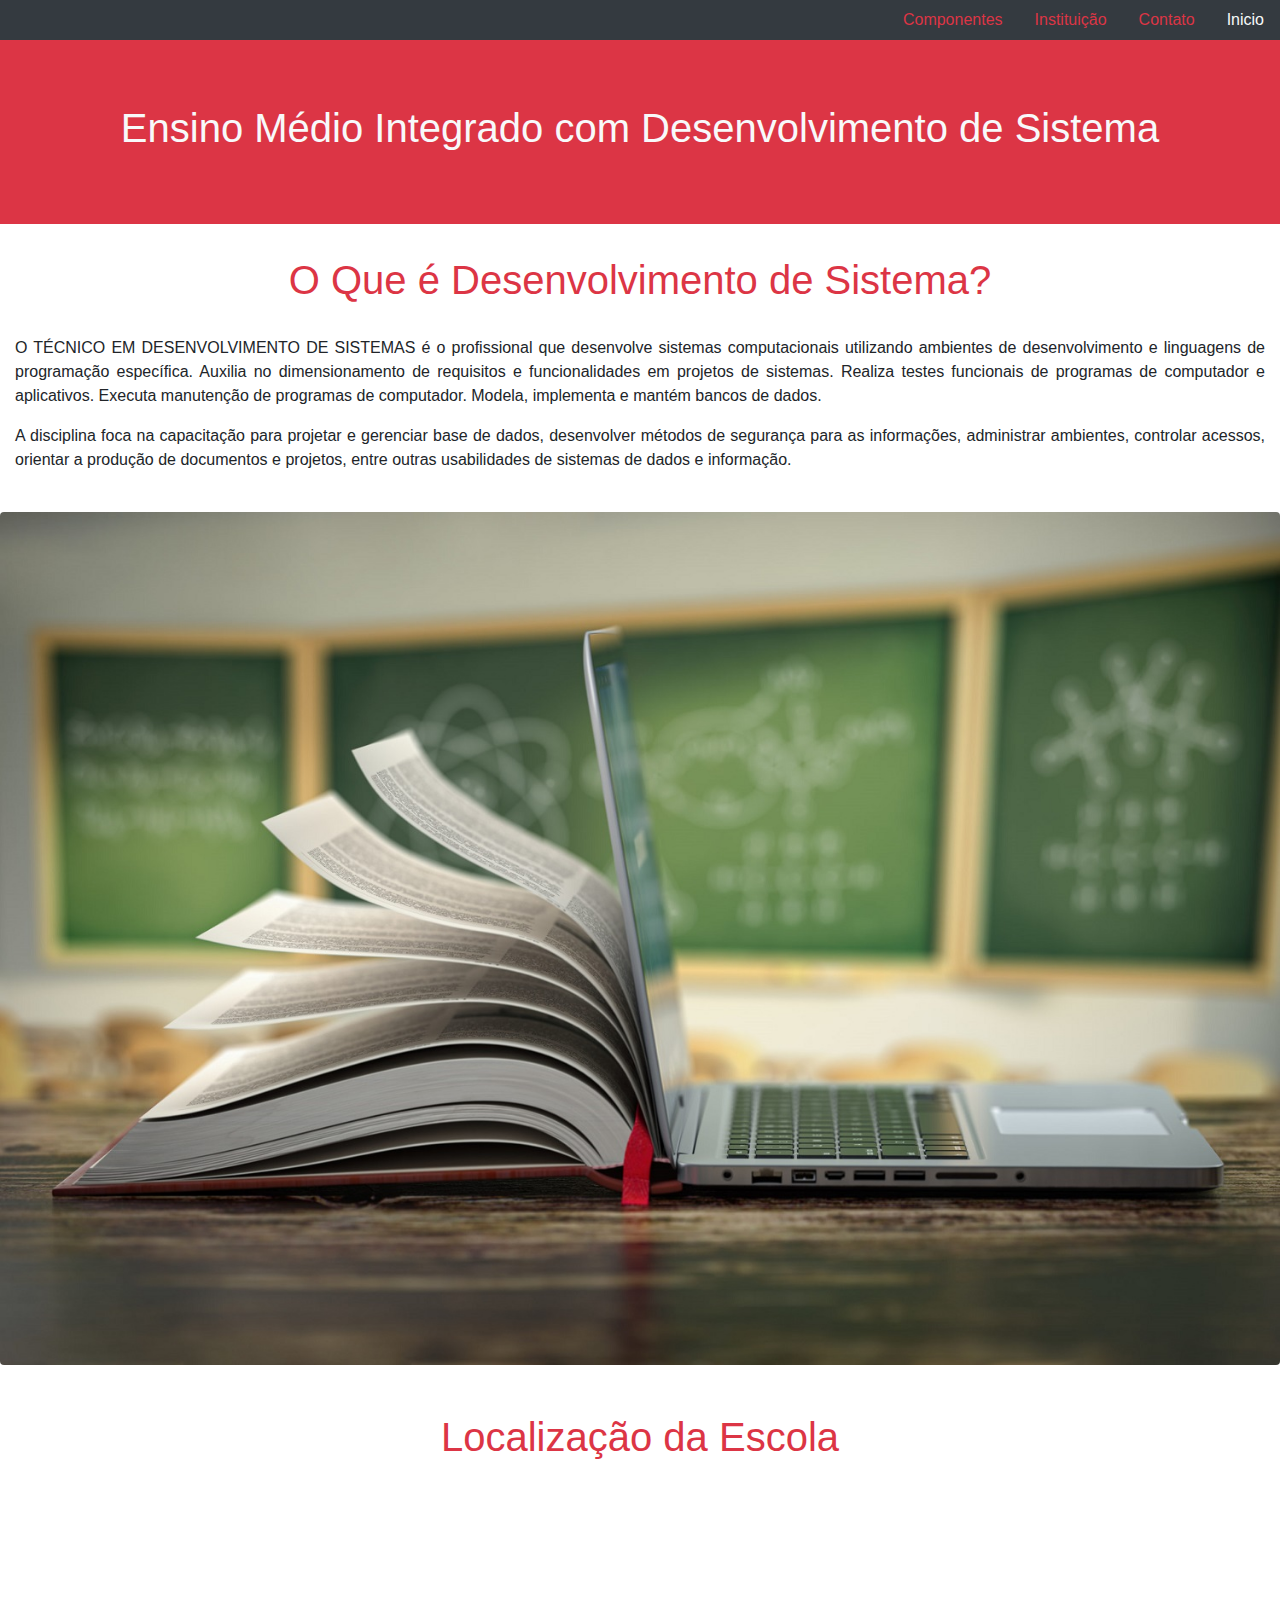
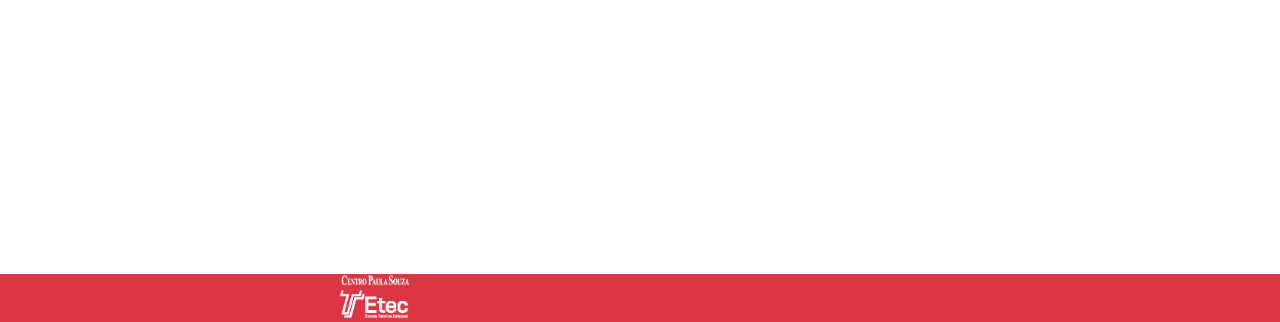
<file: index.html>
<!DOCTYPE html>
<html lang="pt-br">
<head>
    <meta charset="UTF-8">
    <meta http-equiv="X-UA-Compatible" content="IE=edge">
    <meta name="viewport" content="width=device-width, initial-scale=1.0">
    <title>Ensino Médio com DS </title>
    <link rel="stylesheet" href="css/bootstrap.css">
    <link rel="stylesheet" href="css/estilo.css">
</head>
<body>
    
    <ul class="nav justify-content-end bg-dark text-danger">
        <li class="nav-item">
          <a class="link nav-link active text-danger" aria-current="page" href="componentes.html">Componentes</a>
        </li>
        <li class="nav-item">
          <a class="nav-link text-danger" href="instituicao.html">Instituição</a>
        </li>
        <li class="nav-item">
          <a class="nav-link text-danger" href="contato.html">Contato</a>
        </li>
        <li class="nav-item">
          <a class="nav-link disabled text-light">Inicio</a>
        </li>
      </ul>

    <div class="jumbotron jumbotron-fluid bg-danger">
        <h1 class="display-9 text-light text-center col-12 mt-12 mb-9">Ensino Médio Integrado com Desenvolvimento de Sistema</h1>
    </div>

    <div class="containe-fluid">
        
            <div class="col-12">
                <h1 class="text-danger text-center">O Que é Desenvolvimento de Sistema?</h1>
            </div> 
        
      </div>
      <br>

        <p class="txt-site display-12 col-12 mt-12 mb-12 text-justify">O TÉCNICO EM DESENVOLVIMENTO DE SISTEMAS é o profissional que desenvolve sistemas computacionais utilizando ambientes de desenvolvimento e linguagens de programação específica. Auxilia no dimensionamento de requisitos e funcionalidades em projetos de sistemas. Realiza testes funcionais de programas de computador e aplicativos. Executa manutenção de programas de computador. Modela, implementa e mantém bancos de dados.</p>

        <p class="txt-site col-12 mt-12 mb-12 text-justify">A disciplina foca na capacitação para projetar e gerenciar base de dados, desenvolver métodos de segurança para as informações, administrar ambientes, controlar acessos, orientar a produção de documentos e projetos, entre outras usabilidades de sistemas de dados e informação.</p>
        <br>

        <img src="img/caderno.jpg" class=" rounded img-fluid" alt="Caderno">
        <br><br><br>

        <div class="containe-fluid">
         
              <div class="col-12">
                  <h1 class="text-danger text-center">Localização da Escola</h1>
              </div> 
          
        </div>

        
          <div class="col-12">
            <iframe src="https://www.google.com/maps/embed?pb=!1m18!1m12!1m3!1d3707.7592947925177!2d-49.7633686850564!3d-21.673218985652927!2m3!1f0!2f0!3f0!3m2!1i1024!2i768!4f13.1!3m3!1m2!1s0x94be1432bf1e0177%3A0x9ad68c040e06f20b!2sEtec%20de%20Lins!5e0!3m2!1spt-BR!2sbr!4v1638554190149!5m2!1spt-BR!2sbr" width="100%" height="350" style="border:0;" allowfullscreen="" loading="lazy"></iframe>
          </div>
      

        <div class="containe-fluid mt-3 bg-danger">         
              <div class="col-12 offset-sm-3 col-sm-1 offset-md-3 col-md-1 mt-5">
                  <img src="img/logo_branco.png" alt="logo" class="img-fluid rounded">
              </div>
      </div>
    
    <script src="js/jquery-3.6.0.min.js"></script>
    <script src="js/bootstrap.js"></script>
</body>
</html>
</file>
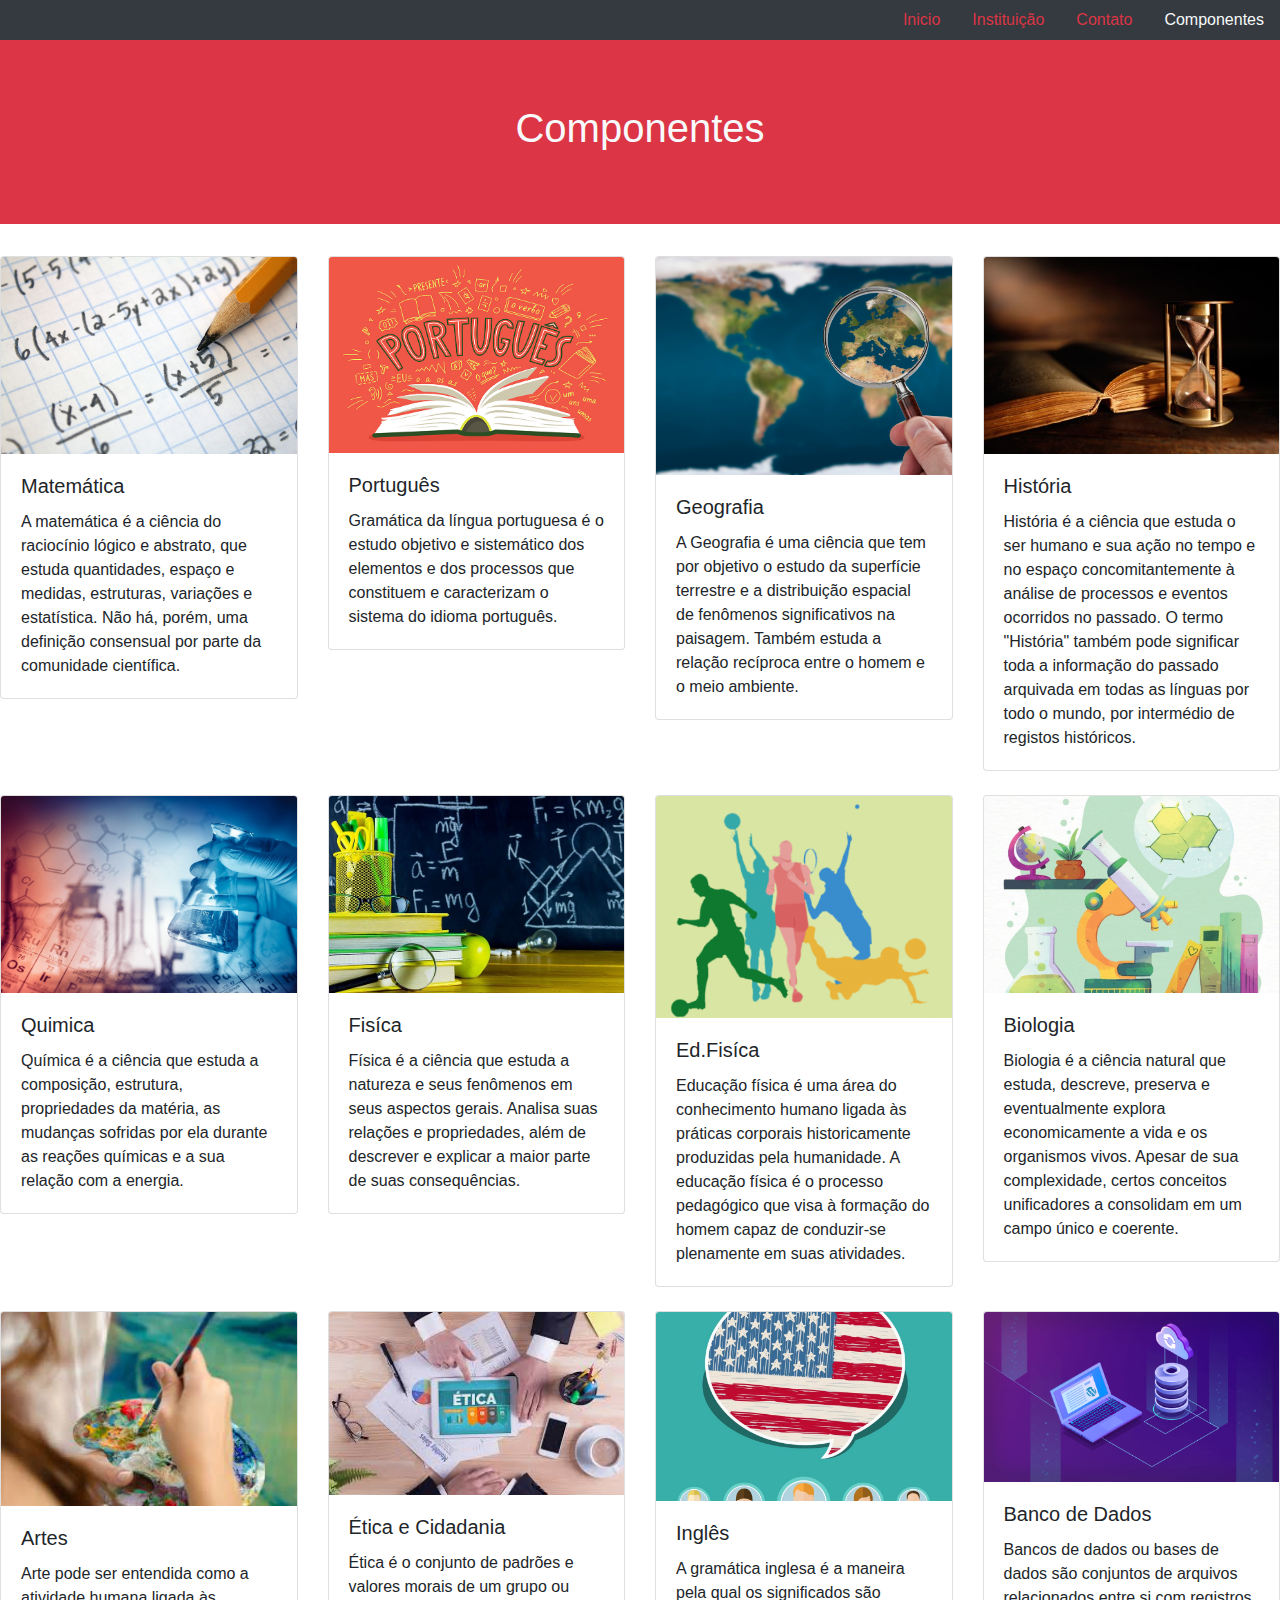
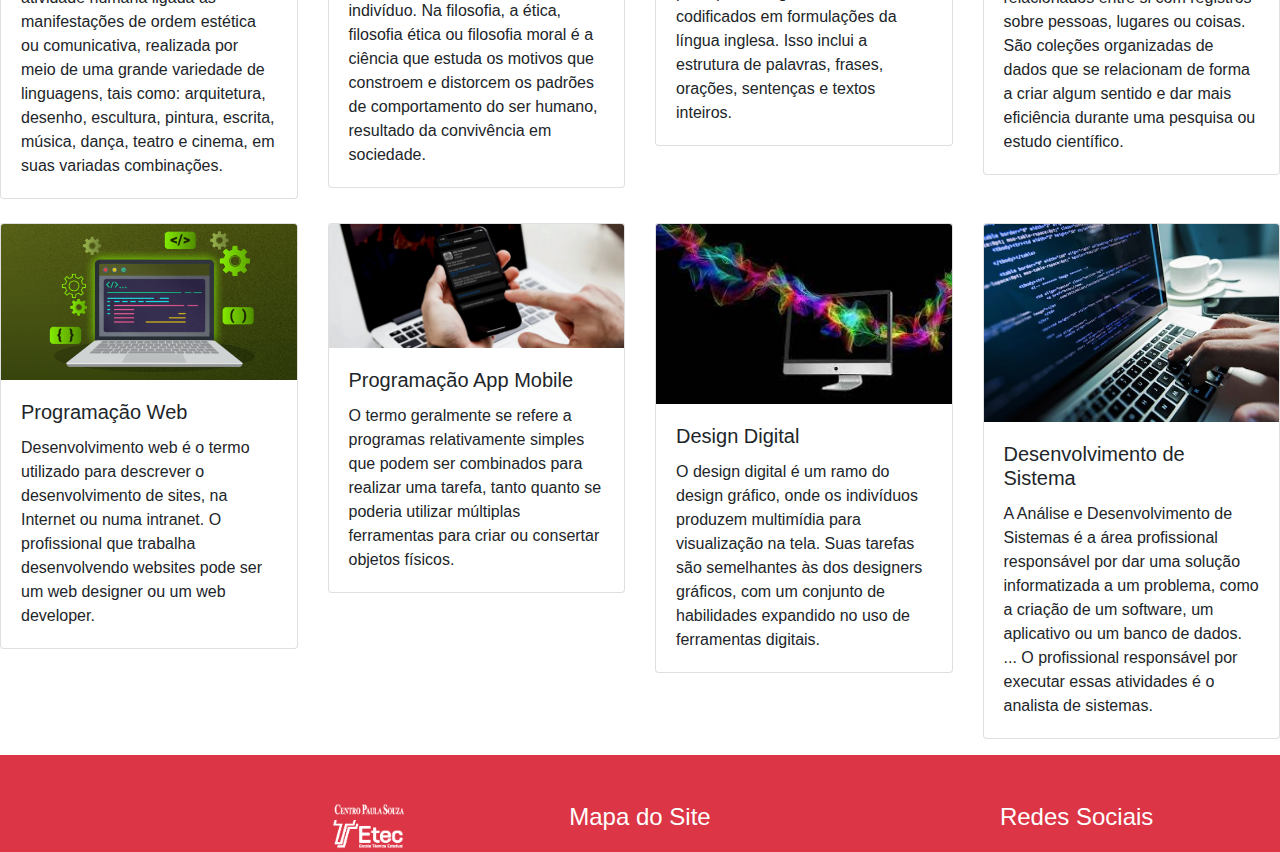
<file: componentes.html>
<!DOCTYPE html>
<html lang="pt-br">
<head>
    <meta charset="UTF-8">
    <meta http-equiv="X-UA-Compatible" content="IE=edge">
    <meta name="viewport" content="width=device-width, initial-scale=1.0">
    <title>Ensino Médio com DS </title>
    <link rel="stylesheet" href="css/bootstrap.css">
    <link href="https://stackpath.bootstrapcdn.com/font-awesome/4.7.0/css/font-awesome.min.css" rel="stylesheet" integrity="sha384-wvfXpqpZZVQGK6TAh5PVlGOfQNHSoD2xbE+QkPxCAFlNEevoEH3Sl0sibVcOQVnN" crossorigin="anonymous">
</head>
<body>
    
    <ul class="nav justify-content-end bg-dark">
        <li class="nav-item">
          <a class="nav-link active text-danger" aria-current="page" href="index.html">Inicio</a>
        </li>
        <li class="nav-item">
          <a class="nav-link text-danger" href="instituicao.html">Instituição</a>
        </li>
        <li class="nav-item">
          <a class="nav-link text-danger" href="contato.html">Contato</a>
        </li>
        <li class="nav-item ">
          <a class="nav-link disabled text-light">Componentes</a>
        </li>
      </ul>
  </div>

    <div class="jumbotron jumbotron-fluid bg-danger">
        <h1 class="display-9 text-light text-center col-12 mt-12 mb-12">Componentes</h1>
    </div>

    <div class="row row-cols-1 row-cols-md-2 g-4">
      <div class="col">
        <div class="card">
          <img src="img/mat.jpg" class="card-img-top" alt="Matemática">
          <div class="card-body">
            <h5 class="card-title">Matemática</h5>
            <p class="card-text">A matemática é a ciência do raciocínio lógico e abstrato, que estuda quantidades, espaço e medidas, estruturas, variações e estatística. Não há, porém, uma definição consensual por parte da comunidade científica.</p>
          </div>
        </div>
      </div>
      <div class="col">
        <div class="card">
          <img src="img/lpl.jpg" class="card-img-top" alt="Lingua Portuguesa">
          <div class="card-body">
            <h5 class="card-title">Português</h5>
            <p class="card-text">Gramática da língua portuguesa é o estudo objetivo e sistemático dos elementos e dos processos que constituem e caracterizam o sistema do idioma português.</p>
          </div>
        </div>
      </div>
      <div class="col">
        <div class="card">
          <img src="img/geo.jpg" class="card-img-top" alt="Geografia">
          <div class="card-body">
            <h5 class="card-title">Geografia</h5>
            <p class="card-text">A Geografia é uma ciência que tem por objetivo o estudo da superfície terrestre e a distribuição espacial de fenômenos significativos na paisagem. Também estuda a relação recíproca entre o homem e o meio ambiente.</p>
          </div>
        </div>
      </div>
      <div class="col">
        <div class="card">
          <img src="img/hist.jpeg" class="card-img-top" alt="História">
          <div class="card-body">
            <h5 class="card-title">História</h5>
            <p class="card-text">História é a ciência que estuda o ser humano e sua ação no tempo e no espaço concomitantemente à análise de processos e eventos ocorridos no passado. O termo "História" também pode significar toda a informação do passado arquivada em todas as línguas por todo o mundo, por intermédio de registos históricos.</p>
          </div>
        </div>
      </div>
    </div>

    <br>

    <div class="row row-cols-1 row-cols-md-2 g-4">
      <div class="col">
        <div class="card">
          <img src="img/quim.jpg" class="card-img-top" alt="Quimica">
          <div class="card-body">
            <h5 class="card-title">Quimica</h5>
            <p class="card-text">Química é a ciência que estuda a composição, estrutura, propriedades da matéria, as mudanças sofridas por ela durante as reações químicas e a sua relação com a energia.</p>
          </div>
        </div>
      </div>
      <div class="col">
        <div class="card">
          <img src="img/fis.jpg" class="card-img-top" alt="Fisíca">
          <div class="card-body">
            <h5 class="card-title">Fisíca</h5>
            <p class="card-text">Física é a ciência que estuda a natureza e seus fenômenos em seus aspectos gerais. Analisa suas relações e propriedades, além de descrever e explicar a maior parte de suas consequências.</p>
          </div>
        </div>
      </div>
      <div class="col">
        <div class="card">
          <img src="img/ed.jpg" class="card-img-top" alt="Geografia">
          <div class="card-body">
            <h5 class="card-title">Ed.Fisíca</h5>
            <p class="card-text">Educação física é uma área do conhecimento humano ligada às práticas corporais historicamente produzidas pela humanidade. A educação física é o processo pedagógico que visa à formação do homem capaz de conduzir-se plenamente em suas atividades.</p>
          </div>
        </div>
      </div>
      <div class="col">
        <div class="card">
          <img src="img/bio.jpg" class="card-img-top" alt="Biologia">
          <div class="card-body">
            <h5 class="card-title">Biologia</h5>
            <p class="card-text">Biologia é a ciência natural que estuda, descreve, preserva e eventualmente explora economicamente a vida e os organismos vivos. Apesar de sua complexidade, certos conceitos unificadores a consolidam em um campo único e coerente.</p>
          </div>
        </div>
      </div>
    </div>

    <br>
    <div class="row row-cols-1 row-cols-md-2 g-4">
      <div class="col">
        <div class="card">
          <img src="img/art.jpg" class="card-img-top" alt="Artes">
          <div class="card-body">
            <h5 class="card-title">Artes</h5>
            <p class="card-text">Arte pode ser entendida como a atividade humana ligada às manifestações de ordem estética ou comunicativa, realizada por meio de uma grande variedade de linguagens, tais como: arquitetura, desenho, escultura, pintura, escrita, música, dança, teatro e cinema, em suas variadas combinações.</p>
          </div>
        </div>
      </div>
      <div class="col">
        <div class="card">
          <img src="img/eco.jpg" class="card-img-top" alt="Ética">
          <div class="card-body">
            <h5 class="card-title">Ética e Cidadania</h5>
            <p class="card-text">Ética é o conjunto de padrões e valores morais de um grupo ou indivíduo. Na filosofia, a ética, filosofia ética ou filosofia moral é a ciência que estuda os motivos que constroem e distorcem os padrões de comportamento do ser humano, resultado da convivência em sociedade.</p>
          </div>
        </div>
      </div>
      <div class="col">
        <div class="card">
          <img src="img/ing.jpeg" class="card-img-top" alt="Inglês">
          <div class="card-body">
            <h5 class="card-title">Inglês</h5>
            <p class="card-text">A gramática inglesa é a maneira pela qual os significados são codificados em formulações da língua inglesa. Isso inclui a estrutura de palavras, frases, orações, sentenças e textos inteiros.</p>
          </div>
        </div>
      </div>
      <div class="col">
        <div class="card">
          <img src="img/bd.png" class="card-img-top" alt="Banco de Dados">
          <div class="card-body">
            <h5 class="card-title">Banco de Dados</h5>
            <p class="card-text">Bancos de dados ou bases de dados são conjuntos de arquivos relacionados entre si com registros sobre pessoas, lugares ou coisas. São coleções organizadas de dados que se relacionam de forma a criar algum sentido e dar mais eficiência durante uma pesquisa ou estudo científico.</p>
          </div>
        </div>
      </div>
    </div>

    <br>

    <div class="row row-cols-1 row-cols-md-2 g-4">
      <div class="col">
        <div class="card">
          <img src="img/pw.png" class="card-img-top" alt="PW">
          <div class="card-body">
            <h5 class="card-title">Programação Web</h5>
            <p class="card-text">Desenvolvimento web é o termo utilizado para descrever o desenvolvimento de sites, na Internet ou numa intranet. O profissional que trabalha desenvolvendo websites pode ser um web designer ou um web developer.</p>
          </div>
        </div>
      </div>
      <div class="col">
        <div class="card">
          <img src="img/pwa.png" class="card-img-top" alt="PWA">
          <div class="card-body">
            <h5 class="card-title">Programação App Mobile</h5>
            <p class="card-text"> O termo geralmente se refere a programas relativamente simples que podem ser combinados para realizar uma tarefa, tanto quanto se poderia utilizar múltiplas ferramentas para criar ou consertar objetos físicos. </p>
          </div>
        </div>
      </div>
      <div class="col">
        <div class="card">
          <img src="img/dd.jpg" class="card-img-top" alt="DD">
          <div class="card-body">
            <h5 class="card-title">Design Digital</h5>
            <p class="card-text">O design digital é um ramo do design gráfico, onde os indivíduos produzem multimídia para visualização na tela. Suas tarefas são semelhantes às dos designers gráficos, com um conjunto de habilidades expandido no uso de ferramentas digitais.</p>
          </div>
        </div>
      </div>
      <div class="col">
        <div class="card">
          <img src="img/ds.jpg" class="card-img-top" alt="DS">
          <div class="card-body">
            <h5 class="card-title">Desenvolvimento de Sistema</h5>
            <p class="card-text">A Análise e Desenvolvimento de Sistemas é a área profissional responsável por dar uma solução informatizada a um problema, como a criação de um software, um aplicativo ou um banco de dados. ... O profissional responsável por executar essas atividades é o analista de sistemas.</p>
          </div>
        </div>
      </div>
    </div>
    
    <div class="containe-fluid mt-3 bg-danger">
      <div class="row">
          <div class="col-12 offset-sm-3 col-sm-1 offset-md-3 col-md-1 mt-5">
              <img src="img/logo_branco.png" alt="logo" class="img-fluid">
          </div>
          <div class="col-12 col-sm-4 col-md-4 text-center text-white mt-5">
              <h4>Mapa do Site</h4>
          </div>
          <div class="col-12 col-sm-4 col-md-4 text-center text-white mt-5">
              <h4>Redes Sociais</h4>
          </div>
      </div>
  </div>

    <script src="js/jquery-3.6.0.min.js"></script>
    <script src="js/bootstrap.js"></script>

</body>
</html>
</file>
<file: css/estilo.css>
p{
    font-family: Arial;
    text-align: center;
  }
</file>
